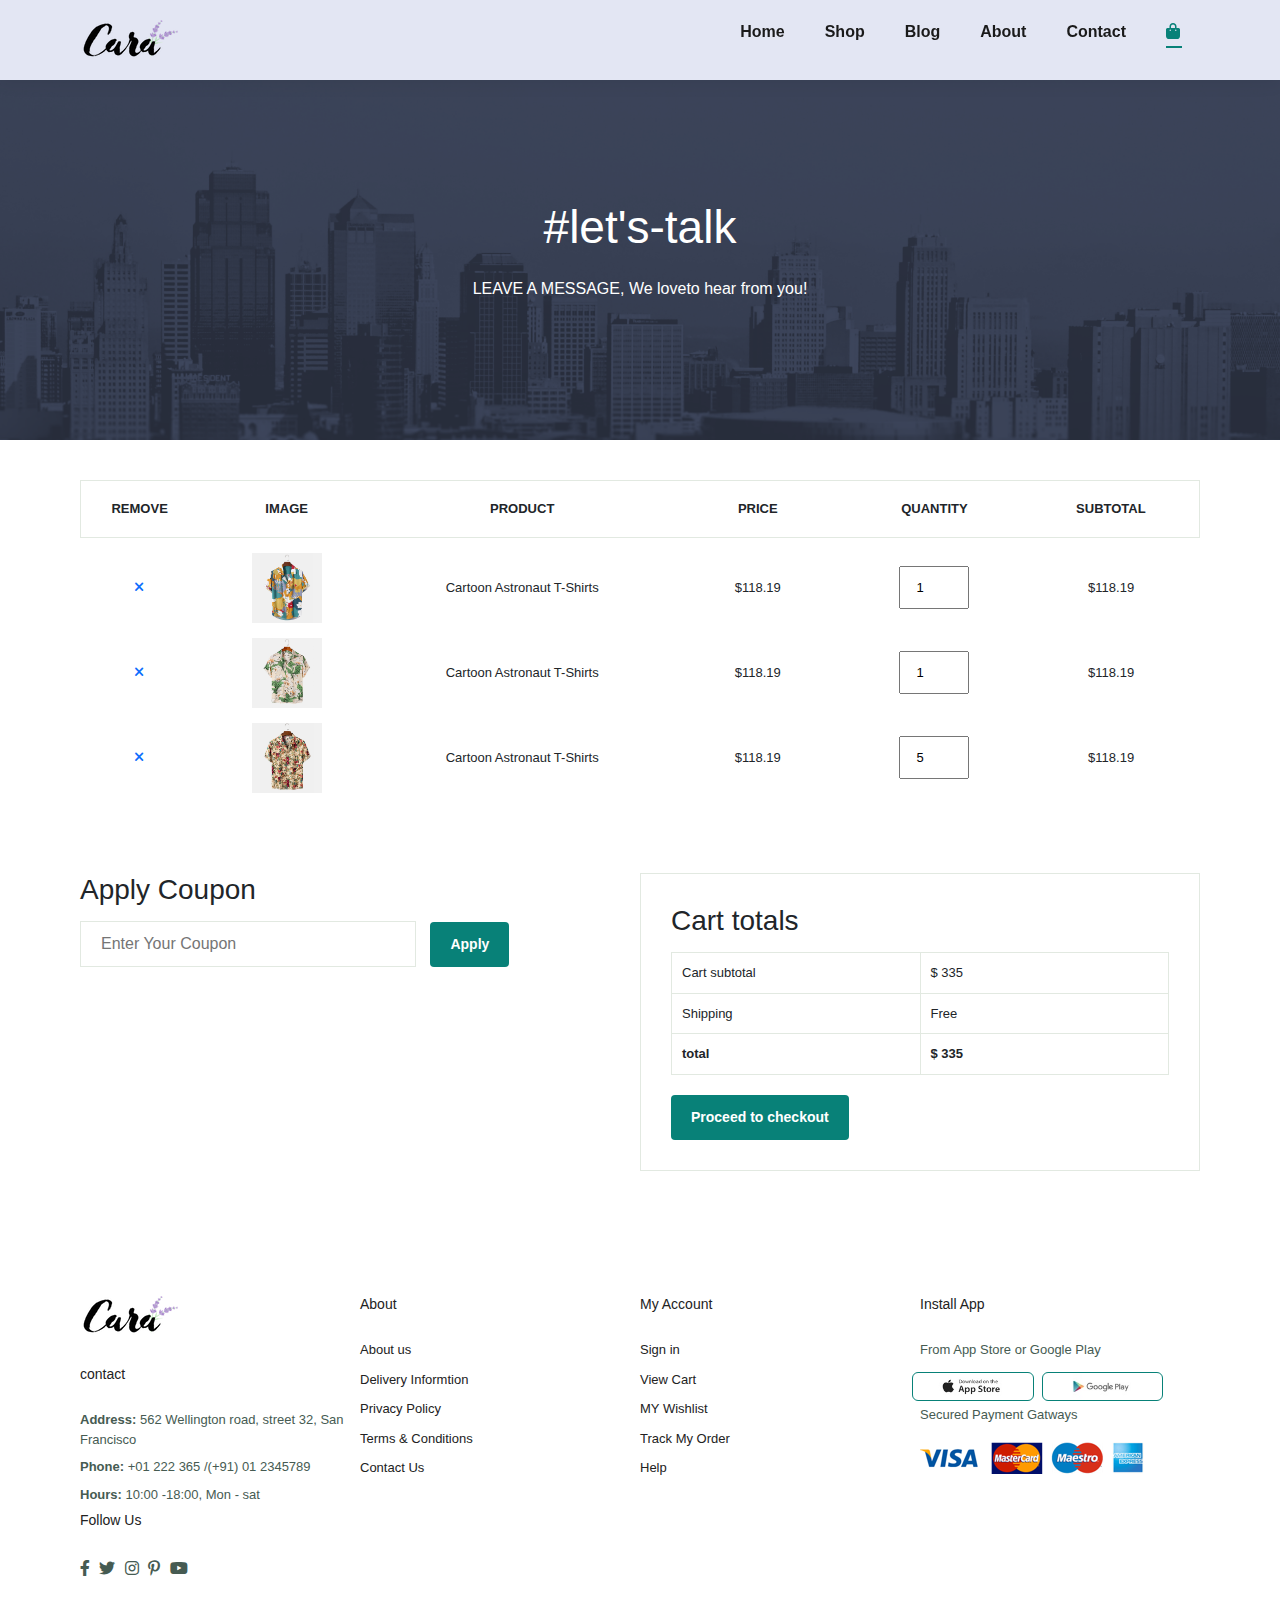
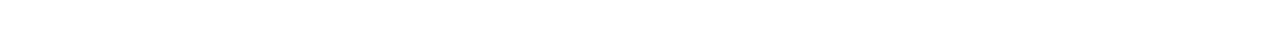
<file: cart.html>
<!DOCTYPE html>
<html lang="en">

<head>
    <meta charset="UTF-8">
    <meta http-equiv="X-UA-Compatible" content="IE=edge">
    <meta name="viewport" content="width=device-width, initial-scale=1.0">
    <title>Ecommerce</title>
    <link rel="stylesheet" href="css/all.min.css">
    <link rel="stylesheet" href="css/bootstrap.min.css">
    <link rel="stylesheet" href="css/style.css">
</head>

<body>
    <section id="header">
        <img src="img/logo.png" alt=""><!-- logo -->
        <div>
            <ul id="navbar">
                <li><a href="index.html">Home</a></li>
                <li><a  href="shop.html">Shop</a></li>
                <li><a href="blog.html">Blog</a></li>
                <li><a href="about.html">About</a></li>
                <li><a  href="contact.html">Contact</a></li>
                <li><a class="active" href="cart.html" id="bag-sm"><i class="fa-solid fa-bag-shopping"></i></i></a></li>
                <a href="#" id="close"><i class="fa-solid fa-xmark"></i></a>
            </ul><!-- navbar -->
        </div><!-- nav -->
        <div id="mobile">
            <a href="cart.html"><i class="fa-solid fa-bag-shopping"></i></i></a>
            <i id="bar" class="fas fa-outdent"></i>
        </div>
    </section><!-- header -->

    <section id="page-header" class="about-header">
        <h2>#let's-talk</h2>
        <p>LEAVE A MESSAGE, We loveto hear from you!</p>
    </section><!-- hero-box -->



<section id="cart" class="section-p1">
    <table width="100%">
        <thead>
            <tr>
                <td>Remove</td>
                <td>Image</td>
                <td>Product </td>
                <td>Price</td>
                <td>Quantity</td>
                <td>Subtotal</td>
            </tr>
        </thead>
        <tbody>
            <tr>
                <td>
                <a href="#" ><i class="fa-solid fa-xmark"></i></a>
            </td>
            <td><img src="img/products/f1.jpg" alt=""></td>
            <td>Cartoon Astronaut T-Shirts</td>
            <td>$118.19</td>
            <td><input type="number" value="1"></td>
            <td>$118.19</td>
            </tr>
            <tr>
                <td>
                <a href="#" ><i class="fa-solid fa-xmark"></i></a>
            </td>
            <td><img src="img/products/f2.jpg" alt=""></td>
            <td>Cartoon Astronaut T-Shirts</td>
            <td>$118.19</td>
            <td><input type="number" value="1"></td>
            <td>$118.19</td>
            </tr>
            <tr>
                <td>
                <a href="#" ><i class="fa-solid fa-xmark"></i></a>
            </td>
            <td><img src="img/products/f3.jpg" alt=""></td>
            <td>Cartoon Astronaut T-Shirts</td>
            <td>$118.19</td>
            <td><input type="number" value="5"></td>
            <td>$118.19</td>
            </tr>
        </tbody>
    </table>
</section>

<section id="cart-add" class="section-p1">
    <div id="coupon">
        <h3>Apply Coupon</h3>
        <div>
            <input type="text" placeholder="Enter Your Coupon">
            <button class="normal">Apply</button>
        </div>
    </div>
    <div id="subtotal">
        <h3>Cart totals</h3>
        <table>
            <tr>
                <td>
                    Cart subtotal
                </td>
                <td>$ 335</td>
            </tr>
            <tr>
                <td>Shipping</td>
                <td>Free</td>
            </tr>
            <tr>
                <td><strong>total</strong></td>
                <td><strong>$ 335</strong></td>
            </tr>
        </table>
        <button class="normal">Proceed to checkout</button>
    </div>
</section>

    <footer class="section-p1">
        <div class="col">
            <img src="img/logo.png" alt="" class="logo">
            <h4>contact</h4>
            <p><strong>Address:</strong> 562 Wellington road, street 32, San Francisco</p>
            <p><strong>Phone:</strong> +01 222 365 /(+91) 01 2345789</p>
            <p><strong>Hours:</strong> 10:00 -18:00, Mon - sat</p>
            <div class="follow">
                <h4>Follow Us</h4>
                <div class="icon">
                    <i class="fab fa-facebook-f"></i>
                    <i class="fab fa-twitter"></i>
                    <i class="fab fa-instagram"></i>
                    <i class="fab fa-pinterest-p"></i>
                    <i class="fab fa-youtube"></i>
                </div>
            </div>
        </div>

        <div class="col">
            <h4>About</h4>
            <a href="#">About us</a>
            <a href="#">Delivery Informtion</a>
            <a href="#">Privacy Policy</a>
            <a href="#">Terms & Conditions</a>
            <a href="#">Contact Us</a>
        </div>

        <div class="col">
            <h4>My Account</h4>
            <a href="#">Sign in </a>
            <a href="#">View Cart</a>
            <a href="#">MY Wishlist</a>
            <a href="#">Track My Order</a>
            <a href="#">Help</a>
        </div>

        <div class="col install">
            <h4>Install App</h4>
            <p>From App Store or Google Play</p>
            <div class="row">
                <img src="img/pay/app.jpg" alt="">
                <img src="img/pay/play.jpg" alt="">
            </div>
            <p>Secured Payment Gatways</p>
            <img src="img/pay/pay.png" alt="">
        </div>

    </footer><!-- footer -->



    <script src="js/bootstrap.bundle.min.js"></script>
    <script src="js/main.js"></script>
</body>

</html>
</file>
<file: css/style.css>
* {
    margin: 0;
    padding: 0;
    box-sizing: border-box;
    font-family: 'Lucida Sans', 'Lucida Sans Regular', 'Lucida Grande', 'Lucida Sans Unicode', Geneva, Verdana, sans-serif;
}

h1 {
    font-size: 50px;
    line-height: 64px;
    color: #222;
}

h2 {
    font-size: 46px;
    line-height: 54px;
    color: #222;
}

h4 {
    font-size: 20px;
    color: #222;
}

h6 {
    font-weight: 700;
    font-size: 12px;
}

button.normal {
    font-size: 14px;
    font-weight: 600;
    padding: 15px 30px;
    color: #000;
    background-color: #fff;
    border-radius: 4px;
    cursor: pointer;
    border: none;
    outline: none;
    transition: 0.3s;
}

button.white {
    font-size: 13px;
    font-weight: 600;
    padding: 11px 18px;
    color: #fff;
    background-color: transparent;
    cursor: pointer;
    border: 1px solid #fff;
    outline: none;
    transition: 1s;
}

p {
    font-size: 16px;
    color: #465b52;
    margin: 15px 0 20px 0;
}

.section-p1 {
    padding: 40px 80px;
}

.section-m1 {
    margin: 40px 0;
}

body {
    width: 100%;
}

/* headr start */
#header {
    display: flex;
    justify-content: space-between;
    align-items: center;
    padding: 20px 80px;
    background-color: #e3e6f3;
    box-shadow: 0 5px 15px rgb(0, 0, 0, 0.06);
    z-index: 999;
    position: sticky;
    top: 0;
    left: 0;
}

#navbar {
    display: flex;
    align-items: center;
    justify-content: center;


}

#navbar li {
    list-style: none;
    padding: 0 20px;
    position: relative;
}

#navbar li a {
    text-decoration: none;
    font-size: 16px;
    font-weight: 600;
    color: #1a1a1a;
    transition: 0.4s;
}

#navbar li a:hover,
#navbar li a.active {
    color: #088178;
}

#navbar li a.active::after,
#navbar li a:hover::after {
    content: "";
    width: 30%;
    height: 2px;
    background-color: #088178;
    position: absolute;
    bottom: -4px;
    left: 20px;
}

#mobile {
    display: none;
    align-items: center;
}

#close {
    display: none;
}
/* home page */
#hero {
    background-image: url(../img/hero4.png);
    height: 90vh;
    width: 100%;
    background-position: top 25% right 0;
    background-size: cover;
    padding: 0 80px;
    display: flex;
    align-items: flex-start;
    justify-content: center;
    flex-direction: column;
}

#hero h4 {
    padding-bottom: 15px;
}

#hero h1 {
    color: #088178;
}

#hero button {
    background-image: url(../img/button.png);
    border: 0;
    background-color: transparent;
    color: #088178;
    padding: 14px 80px 14px 65px;
    background-repeat: no-repeat;
    cursor: pointer;
    font-size: 15px;
    font-weight: 800;
}

/* feature */
#feature {
    display: flex;
    align-items: center;
    flex-wrap: wrap;
    justify-content: space-between;
}

#feature .fe-box {
    width: 180px;
    text-align: center;
    padding: 25px 15px;
    box-shadow: 20px 20px 34px rgba(0, 0, 0, 0.03);
    border: 1px solid #cce7d0;
    border-radius: 4px;
    margin: 15px 0;
}

#feature .fe-box:hover {
    box-shadow: 10px 10px 54px rgba(70, 62, 221, 0.1);
}

#feature .fe-box img {
    width: 100%;
    margin-bottom: 10px;
}

#feature .fe-box h6 {
    display: inline-block;
    padding: 9px 8px 6px 8px;
    line-height: 1;
    border-radius: 4px;
    color: #088178;
    background-color: #fddde4;
}

#feature .fe-box:nth-child(2) h6 {
    background-color: #cdebbc;
}

#feature .fe-box:nth-child(3) h6 {
    background-color: #d1e8f2;
}

#feature .fe-box:nth-child(4) h6 {
    background-color: #cdd4f8;
}

#feature .fe-box:nth-child(5) h6 {
    background-color: #f6dbf6;
}

#feature .fe-box:nth-child(2) h6 {
    background-color: #fff2e5;
}

/* product1 */
#product1 {
    text-align: center;
}

#product1 .pro-container {
    display: flex;
    justify-content: space-between;
    padding-top: 20px;
    flex-wrap: wrap;
}

#product1 .pro {
    width: 23%;
    min-width: 250px;
    padding: 10px 12px;
    border: 1px solid #cce7d0;
    border: 25px;
    cursor: pointer;
    box-shadow: 20px 20px 20px rgba(0, 0, 0, 0.05);
    margin: 15px 0;
    transition: 0.3s;
    position: relative;
}

#product1 .pro:hover {
    box-shadow: 20px 20px 20px rgba(0, 0, 0, 0.1);
}

#product1 .pro img {
    width: 100%;
    border: 20px;
}

#product1 .pro .info {
    text-align: start;
    padding: 10px 0;
}

#product1 .pro .info span {
    color: #606063;
    font-size: 12px;
}

#product1 .pro .info h5 {
    padding-top: 7px;
    color: #1a1a1a;
    font-size: 14px;
}

#product1 .pro .info i {
    font-size: 12px;
    color: rgb(243, 181, 25);
}

#product1 .pro .info h4 {
    padding-top: 7px;
    font-size: 15px;
    font-weight: 700;
    color: #088178;
}

#product1 .pro .cart {
    width: 40px;
    height: 40px;
    line-height: 40px;
    border-radius: 50px;
    background-color: #e8f6ea;
    color: #088178;
    border: 1px solid #cce7d0;
    position: absolute;
    bottom: 20px;
    right: 10px;
    transition: 1s;
}

#product1 .pro .cart:hover {
    background-color: orange;
    color: white;
}

/* banner */
#banner {
    text-align: center;
    background-image: url(../img/banner/b2.jpg);
    width: 100%;
    height: 40vh;
    background-position: center;
    background-size: cover;
    display: flex;
    flex-direction: column;
    justify-content: center;
    align-items: center;
}

#banner h4 {
    color: #fff;
    font-size: 16px;
}

#banner h2 {
    color: #fff;
    font-size: 30px;
    padding: 10px 0;
}

#banner h2 span {
    color: #ef3636;

}

#banner button:hover {
    background-color: #088178;
    color: #fff;
}

/* sm-banner */
#sm-banner {
    display: flex;
    justify-content: space-between;
    flex-wrap: wrap;

}

#sm-banner .banner-box {
    text-align: center;
    background-image: url(../img/banner/b17.jpg);
    min-width: 580PX;
    height: 50vh;
    background-position: center;
    padding: 30px;
    background-size: cover;
    display: flex;
    flex-direction: column;
    justify-content: center;
    align-items: flex-start;
}

#sm-banner .banner-box2 {
    background-image: url(../img/banner/b10.jpg);

}

#sm-banner .banner-box h4 {
    color: #fff;
    font-size: 20px;
    font-weight: 300;
}

#sm-banner .banner-box h2 {
    color: #fff;
    font-size: 28px;
    font-weight: 800;
}

#sm-banner .banner-box span {
    color: #fff;
    font-size: 14px;
    font-weight: 500;
    padding-bottom: 15px;
}

#sm-banner .banner-box:hover button {
    background-color: #088178;
    border: 1px solid #088178;
}

/* banner3 */
#banner3 {
    display: flex;
    justify-content: space-between;
    flex-wrap: wrap;
    padding: 0 80px;
}

#banner3 .banner-box {
    text-align: center;
    background-image: url(../img/banner/b7.jpg);
    min-width: 30%;
    height: 30vh;
    background-position: center;
    padding: 20px;
    background-size: cover;
    display: flex;
    flex-direction: column;
    justify-content: center;
    align-items: flex-start;
    margin-bottom: 20px;
}

#banner3 .banner-box2 {
    background-image: url(../img/banner/b4.jpg);

}

#banner3 .banner-box3 {
    background-image: url(../img/banner/b18.jpg);

}

#banner3 h2 {
    color: #fff;
    font-weight: 900;
    font-size: 22px;
}

#banner3 h3 {
    color: #ec544e;
    font-weight: 800;
    font-size: 15px;
}

#newsletter {
    display: flex;
    justify-content: space-between;
    flex-wrap: wrap;
    align-items: center;
    background-image: url(../img/banner/b14.jpg);
    background-position: 20% 30%;
    background-repeat: no-repeat;
    background-color: #041e42;

}

#newsletter h4 {
    font-size: 22px;
    font-weight: 700;
    color: #fff;
}

#newsletter p {
    font-size: 22px;
    font-weight: 600;
    color: #818ea0;
}

#newsletter p span {
    color: #ffbd27;

}

#newsletter .form {
    display: flex;
    width: 40%;
}

#newsletter input {
    height: 3.125rem;
    padding: 0 1.25rem;
    font-size: 14px;
    width: 100%;
    border: 1px solid transparent;
    border-radius: 4px;
    outline: none;
}

#newsletter button {
    background-color: #088178;
    color: #fff;
    white-space: nowrap;
}

/* newsletter */
footer {
    display: flex;
    flex-wrap: wrap;
    justify-content: space-between;
    margin-top: 15px;
}

footer .col {
    display: flex;
    flex-direction: column;
    align-items: flex-start;
    margin-bottom: 20px;
}

footer .logo {
    margin-bottom: 30px;
}

footer h4 {
    font-size: 14px;
    padding-bottom: 20px;
}

footer p {
    font-size: 13px;
    margin: 0 0 8px 0;
}

footer a {
    font-size: 13px;
    text-decoration: none;
    color: #222;
    margin-bottom: 10px;
}

footer .follow i {
    color: #465b52;
    padding-right: 5px;
    cursor: pointer;
}

footer .follow i:hover,
footer a:hover {
    color: #088178;
}

footer .install .row img {
    border: 1px solid #088178;
    border-radius: 6px;
    width: 40%;
    margin: 4px;
}

footer .install img {
    margin: 10px 0 15px 0;
}

/* shop page */
#page-header {
    background-image: url(../img/banner/b1.jpg);
    background-size: cover;
    width: 100%;
    height: 40vh;
    text-align: center;
    display: flex;
    justify-content: center;
    flex-direction: column;
    padding: 14px;
}

#page-header h2,
#page-header p {
    color: #fff;
}

/* pagination */
#pagination {
    text-align: center;
}

#pagination a {
    text-decoration: none;
    background-color: #088178;
    padding: 15px 20px;
    border-radius: 4px;
    color: #fff;
    font-weight: 600;

}

/* prodetails */
#prodetails {
    display: flex;
    margin-top: 20px;
}
#prodetails .single-img{
    width: 40%;
    margin-right: 50px;
}
#prodetails  .small-img-group{
    margin-top: 5px;
    display: flex;
    justify-content: space-between;
    flex-wrap: wrap;
}
#prodetails .sm-img{
    flex-basis: 24%;
    cursor: pointer;
    padding-bottom:3px;
}
#prodetails .single-data{
    
    width: 50%;
    padding-top:30px ;
}
#prodetails .single-data h4{
    padding: 40px 0 20px 0;
}
#prodetails .single-data h2{
    font-size: 26px;
}
#prodetails .single-data select{
    display: block;
    padding: 5px 10px;
    margin-bottom: 10px;
}
#prodetails .single-data input{
    width: 50px;
    height: 47px;
    padding-left: 10px;
    font-size: 16px;
    margin-right: 10px;
    border: 1px solid #088178;
}
#prodetails .single-data input:focus{
outline: none;
}

#prodetails .single-data button{
    background-color: #088178;
    color: #fff;
}

#prodetails .single-data span{
    line-height: 25px;
}

/* blog */

/* blog header */

#page-header.blog-header{
background-image: url(../img/banner/b19.jpg);
}
#blog{
    padding: 150px 150px 0 150px;
}

#blog .blog-box{
    display: flex;
    align-items: center;
    width: 100%;
    position: relative;
    padding-bottom: 90px;
}

#blog .blog-img{
    width: 50%;
    margin-right: 40px;
}
#blog img{
    width: 100%;
    height: 300px;
    object-fit: cover;
}
#blog .blog-details{
    width: 50%;
}
#blog .blog-details a{
    text-decoration: none;
    font-size: 11px;
    color: #000;
    font-weight: 700;
    position: relative;
}
#blog .blog-details a::after{
    content: "";
    width: 50px;
    height: 2px;
    background-color: #000;
    position: absolute;
    top: 4px;
    right: -60px;
}
#blog .blog-details a:hover::after{
    background-color: #088178;
}
#blog .blog-details a:hover{
    color: #088178;
}
#blog .blog-box h1{
    position: absolute;
    top: -40px;
    left: 0;
    font-size: 70px;
    font-weight: 700;
    color: #c9cbce;
    z-index: -9;
}
/* about */

#page-header.about-header{
    background-image: url(../img/about/banner.png);
    }
    #about-head{
        display: flex;
        align-items: center;
    }
    
    #about-head img{width: 50%;
    height: auto;}

    #about-head .info{
        padding-left: 40px;

    }
    #about-head  marquee{
        width:100%;
        background-color: #ccc;
    }
    /* about-app */
    #about-app{
        text-align: center;
    }
    #about-app .video{
        width: 70%;
        height: 100%;
        margin:auto;
    }
    #about-app .video video{
        width: 100%;
        height: 100%;
        border-radius: 20px;
    }
    /* contact-details */
    #contact-details{
        display: flex;
        justify-content: space-between;
        align-items: center;
    }
    #contact-details .details{
        width: 40%;

    }
    
    #contact-details .details span,
    #form-derails span{
        font-size: 12px;
    }
    
    #contact-details .details h2,
    #form-derails h2{
   font-size: 26px;
   line-height: 35px;
   padding: 20px 0;
    }
    
    #contact-details .details h3{
        font-size: 16px;
        padding-bottom:15px;
    }
    
    #contact-details .details li{
        display: flex;
        list-style: none;
        padding: 10px 0;
    }
    #contact-details .details li i{
        font-size: 14px;
        padding-right: 22px;
    }
    #contact-details .details p{
        margin: 0;
        font-size: 14px;
    }
    #contact-details .map{
        width: 55%;
        height: 400px;
    }
    #contact-details .map iframe{
        width: 100%;
        height: 100%;
    }
    /* form */
    #form-derails{
        display: flex;
        justify-content: space-between;
        margin: 30px;
        padding: 80px;
        border: 1px solid #e1e1e1;
    }
#form-derails form{
    width: 65%;
  display: flex;
  flex-direction: column;
  align-items: flex-start;
}
#form-derails form input,
#form-derails form  textarea{
    width: 100%;
    padding: 12px 15px;
    outline: none;
    margin-bottom: 20px;
    border: 1px solid #e1e1e1;
}
#form-derails form button{background-color: #088178;
    color: #fff;
}

#form-derails .people .dec{
    padding-bottom:25px ;
    display: flex;
    align-items: flex-start;
}
#form-derails .people .dec img{
    width: 65px;
    height: 65px;
    object-fit: cover;
    margin-right: 15px;

}

#form-derails .people .dec p{
    margin: 0;
    font-size: 13px;
    line-height: 25px;
}

#form-derails .people .dec p span{
    font-size: 13px;
    display: block;
    font-weight: 600; 
    color: #000;

}
/* cart */
#cart{
    overflow: auto;
}
#cart table {
    table-layout: fixed;
    width: 100%;
    border-collapse: collapse;
    white-space: nowrap;
}
#cart table img{
width: 70px;
}
#cart table td:nth-child(1) {
    width: 100px;
    text-align: center;
}
#cart table td:nth-child(2) {
    width: 150px;
    text-align: center;
}
#cart table td:nth-child(3) {
    width: 250px;
    text-align: center;
}
#cart table td:nth-child(4), 
#cart table td:nth-child(5), 
#cart table td:nth-child(6){
    width: 150px;
    text-align: center;
}
#cart table td:nth-child(5) input {
    width: 70px;
    padding: 10px 5px 10px 15px;
}
#cart table thead  {
    border-left: none;
    border-right: none;
    border: 1px solid #e2e9e1;
}
#cart table thead td  {
font-weight: 700;
text-transform: uppercase;
font-size: 13px;
padding: 18px 0;
}

#cart table tbody tr td {
    padding-top: 15px;
}

#cart table tbody td {
    font-size: 13px;
}
 #cart-add{
     display: flex;
     flex-wrap: wrap;
     justify-content: space-between;
 }
 #coupon{
     width: 50%;
     margin-bottom: 30px;
 }
 #coupon h3,
 #subtotal h3{
    margin-bottom: 15px;

 }
 #coupon input{
     padding: 10px 20px;
     outline: none;
     width: 60%;
     margin-right: 10px;
     border: 1px solid #e2e9e1;
 }
 #coupon button,
 #subtotal button{
     background-color: #088178;
     color: #fff;
     padding: 12px 20px;
 }
 #subtotal{
     width: 50%;
     margin-bottom: 30px;
     border: 1px solid #e2e9e1;
     padding: 30px;
 }


 #subtotal table{
border-collapse:collapse ;
width: 100%;
margin-bottom: 20px;

 }

 #subtotal table td{
     width: 50%;
     border: 1px solid #e2e9e1;
     padding: 10px;
     font-size: 13px;
 }


/* media */
@media(max-width:799px) {
    #navbar {
        display: flex;
        flex-direction: column;
        align-items: flex-start;
        justify-content: flex-start;
        position: fixed;
        top: 0;
        right: -300px;
        height: 100vh;
        width: 300px;
        background-color: #e3e6f3;
        box-shadow: 0 40px 60px rgb(0, 0, 0, 0.01);
        padding: 80px 0 0 10px;
        transition: 1s;

    }

    #navbar li {
        margin-bottom: 25px;
    }

    #navbar.active {
        right: 0;
    }

    #mobile {
        display: flex;
        align-items: center;
    }

    #mobile i {
        color: #1a1a1a;
        font-size: 24px;
        padding-left: 20px;
    }

    #close {
        position: absolute;
        top: 30px;
        left: 30px;
        color: #222;
        font-size: 24PX;
        display: initial;
    }

    #bag-sm {
        display: none;
    }

    /* feature */
    #feature {

        justify-content: space-between;
    }

    #feature .fe-box {
        margin: 15px;
    }

    /* feature */
    #product1 .pro-container {
        justify-content: center;
    }

    #product1 .pro {
        margin: 15px;
    }

    #sm-banner .banner-box {

        min-width: 100%;
        height: 30vh;
    }

    #banner3 {
        padding: 0 40px;
    }

    #banner3 .banner-box {
        width: 28%;
    }

    #newsletter .form {
        width: 70%;
    }
    /* #form-derails */
    #form-derails{
        padding: 40px;
    }
    #form-derails form{
        width: 50%;}
}


/**max-width:799px)**/
@media (max-width: 447px) {

    #header {
        padding: 10px 30px;
    }

    h1 {
        font-size: 38px;
    }

    #hero h2 {
        font-size: 32px;
    }

    #hero {
        padding: 0 20px;
        background-position: 75%;
    }

    #feature {

        justify-content: space-between;
    }

    #feature .fe-box {
        width: 155px;
        margin: 0 0 15px 0;
    }

    #product1 {
        width: 100%;
    }

    #sm-banner .banner-box {
        height: 40vh;
    }

    .banner-box.banner-box2 {
        margin: 20px 0;
    }

    #banner3,
    #sm-banner {
        padding: 0 20px;
    }

    #banner3 .banner-box,
    #sm-banner .banner-box,
    #newsletter .form {
        width: 100%;

    }

    .section-p1 {
        padding: 15px 20px;
    }
    /* prod sm */
    #prodetails {
        display: flex;
        flex-direction: column;
    }
    #prodetails .single-img{
        width: 100%;
        margin: 0;
    }
#prodetails .single-data{
    width: 100%;
}
/* blog sm */
#blog{
    padding: 100px 20px 0 20px;

}
#blog .blog-box{
    display: flex;
    flex-direction: column;
    align-items: flex-start;
}
#blog .blog-img{
    width: 100%;
    margin-right: 0;
    margin-bottom: 30px;

}
#blog .blog-details{
    width: 100%;
}
/* about */
#about-head{
    flex-direction: column;
}
#about-head img{
    width: 100%;
}
#about-head .info{
    padding-left: 0;
}
#about-app .video{
width: 100%;
}

#contact-details{
flex-direction: column;
}
#contact-details .details{
    width: 100%;
margin: 30px;}

#contact-details .map{
    width: 100%;

}

#form-derails{
    margin: 10px;
    padding: 30px 10px;
    flex-wrap:wrap ;
}
#form-derails form{
    width: 100%;
margin-bottom: 30px;}

#cart-add {
   
    flex-direction: column;
}
#coupon {
    width: 100%;
}
#subtotal {
    width: 100%;
    /* margin-bottom: 30px; */
    /* border: 1px solid #e2e9e1; */
    padding: 20px;
}
}
</file>
